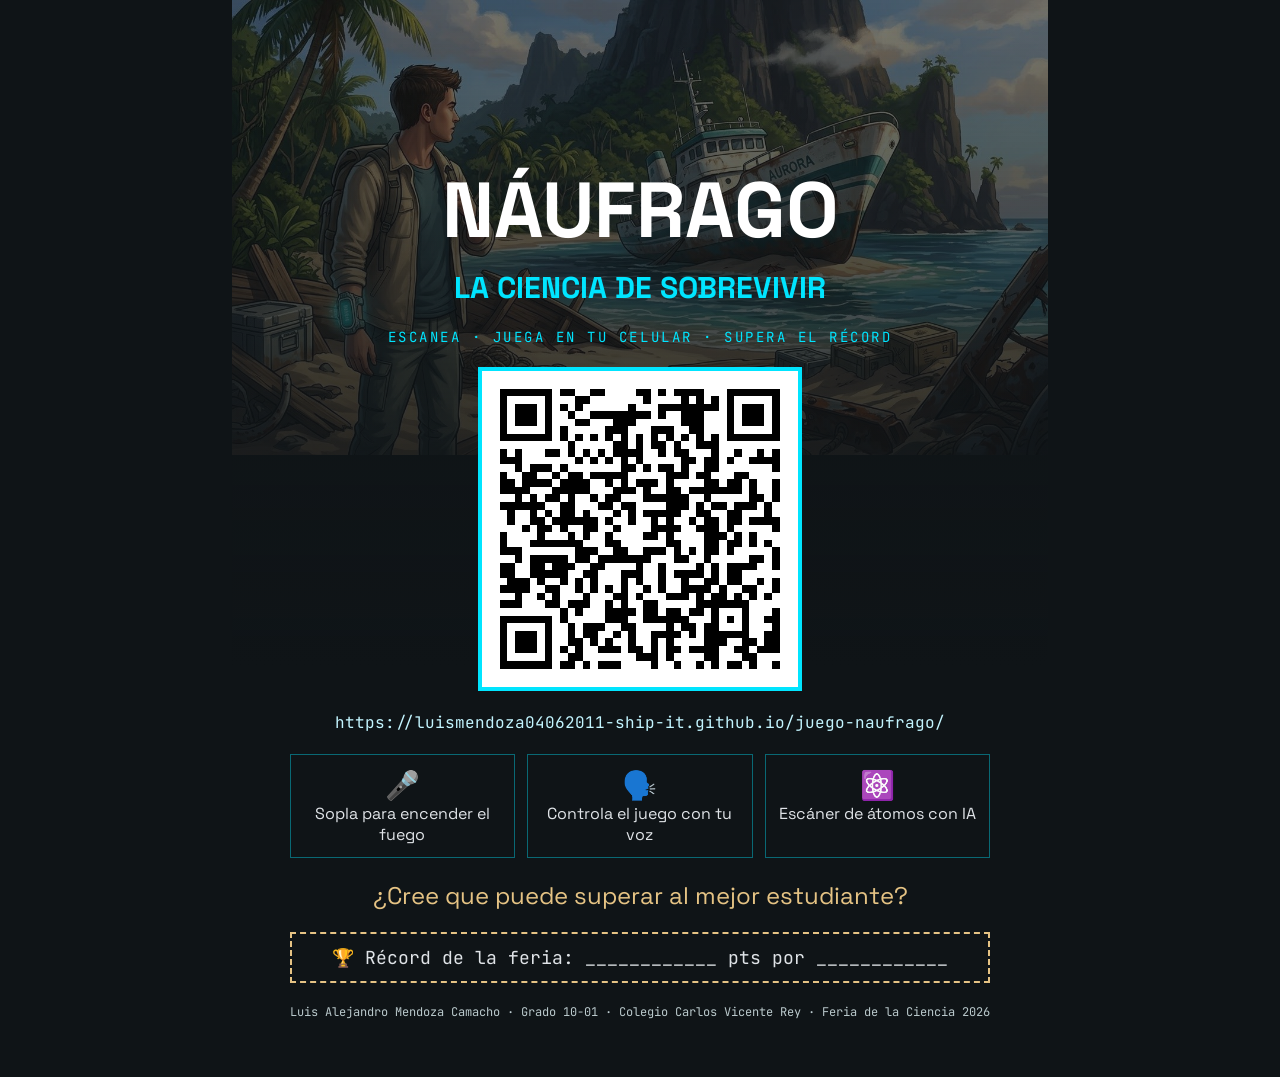
<file: qr.html>
<!doctype html>
<html lang="es">
<head>
  <meta charset="utf-8">
  <meta name="viewport" content="width=device-width, initial-scale=1">
  <title>Afiche Náufrago</title>
  <link rel="icon" href="data:,">
  <link href="https://fonts.googleapis.com/css2?family=JetBrains+Mono:wght@500;700&family=Space+Grotesk:wght@500;700&display=swap" rel="stylesheet">
  <style>
    /* Afiche para imprimir en tamaño carta (Ctrl+P) */
    @page { size: letter portrait; margin: 0; }
    * { box-sizing: border-box; margin: 0; }
    body { background: #0f1417; color: #dfe3e7; font-family: 'Space Grotesk', sans-serif; -webkit-print-color-adjust: exact; print-color-adjust: exact; }
    .afiche { width: 8.5in; min-height: 11in; margin: 0 auto; padding: 0.6in; display: flex; flex-direction: column; align-items: center; text-align: center; gap: 0.22in;
      background: linear-gradient(180deg, rgba(15,20,23,0.55), #0f1417 62%), url(assets/img/menu.jpg) center top / 100% auto no-repeat; }
    .eyebrow { font-family: 'JetBrains Mono', monospace; letter-spacing: 0.18em; color: #00e5ff; font-size: 14px; text-transform: uppercase; }
    h1 { font-size: 78px; line-height: 0.95; color: #fff; margin-top: 1.2in; }
    h2 { font-size: 30px; color: #00e5ff; }
    .qr { background: #fff; padding: 18px; border: 4px solid #00e5ff; }
    .url { font-family: 'JetBrains Mono', monospace; font-size: 16px; color: #c3f5ff; }
    .wow { display: grid; grid-template-columns: repeat(3, 1fr); gap: 12px; width: 100%; }
    .wow div { border: 1px solid rgba(0,229,255,0.4); padding: 12px; font-size: 16px; }
    .wow b { display: block; font-size: 28px; }
    .reto { font-size: 24px; color: #e5c384; }
    .record { font-family: 'JetBrains Mono', monospace; font-size: 18px; border: 2px dashed #e5c384; padding: 12px 18px; width: 100%; }
    .credito { font-family: 'JetBrains Mono', monospace; font-size: 12px; color: #bac9cc; margin-top: auto; }
  </style>
</head>
<body>
  <main class="afiche">
    <h1>NÁUFRAGO</h1>
    <h2>LA CIENCIA DE SOBREVIVIR</h2>
    <p class="eyebrow">Escanea · juega en tu celular · supera el récord</p>
    <div class="qr" id="qr"></div>
    <p class="url" id="url"></p>
    <div class="wow">
      <div><b>🎤</b>Sopla para encender el fuego</div>
      <div><b>🗣️</b>Controla el juego con tu voz</div>
      <div><b>⚛️</b>Escáner de átomos con IA</div>
    </div>
    <p class="reto">¿Cree que puede superar al mejor estudiante?</p>
    <p class="record">🏆 Récord de la feria: ____________ pts por ____________</p>
    <p class="credito">Luis Alejandro Mendoza Camacho · Grado 10-01 · Colegio Carlos Vicente Rey · Feria de la Ciencia 2026</p>
  </main>
  <script src="js/lib/qrcode.min.js"></script>
  <script>
    // URL pública del juego en GitHub Pages
    const URL_JUEGO = 'https://luismendoza04062011-ship-it.github.io/juego-naufrago/';
    document.getElementById('url').textContent = URL_JUEGO;
    new QRCode(document.getElementById('qr'), { text: URL_JUEGO, width: 280, height: 280, correctLevel: QRCode.CorrectLevel.M });
  </script>
</body>
</html>
</file>
